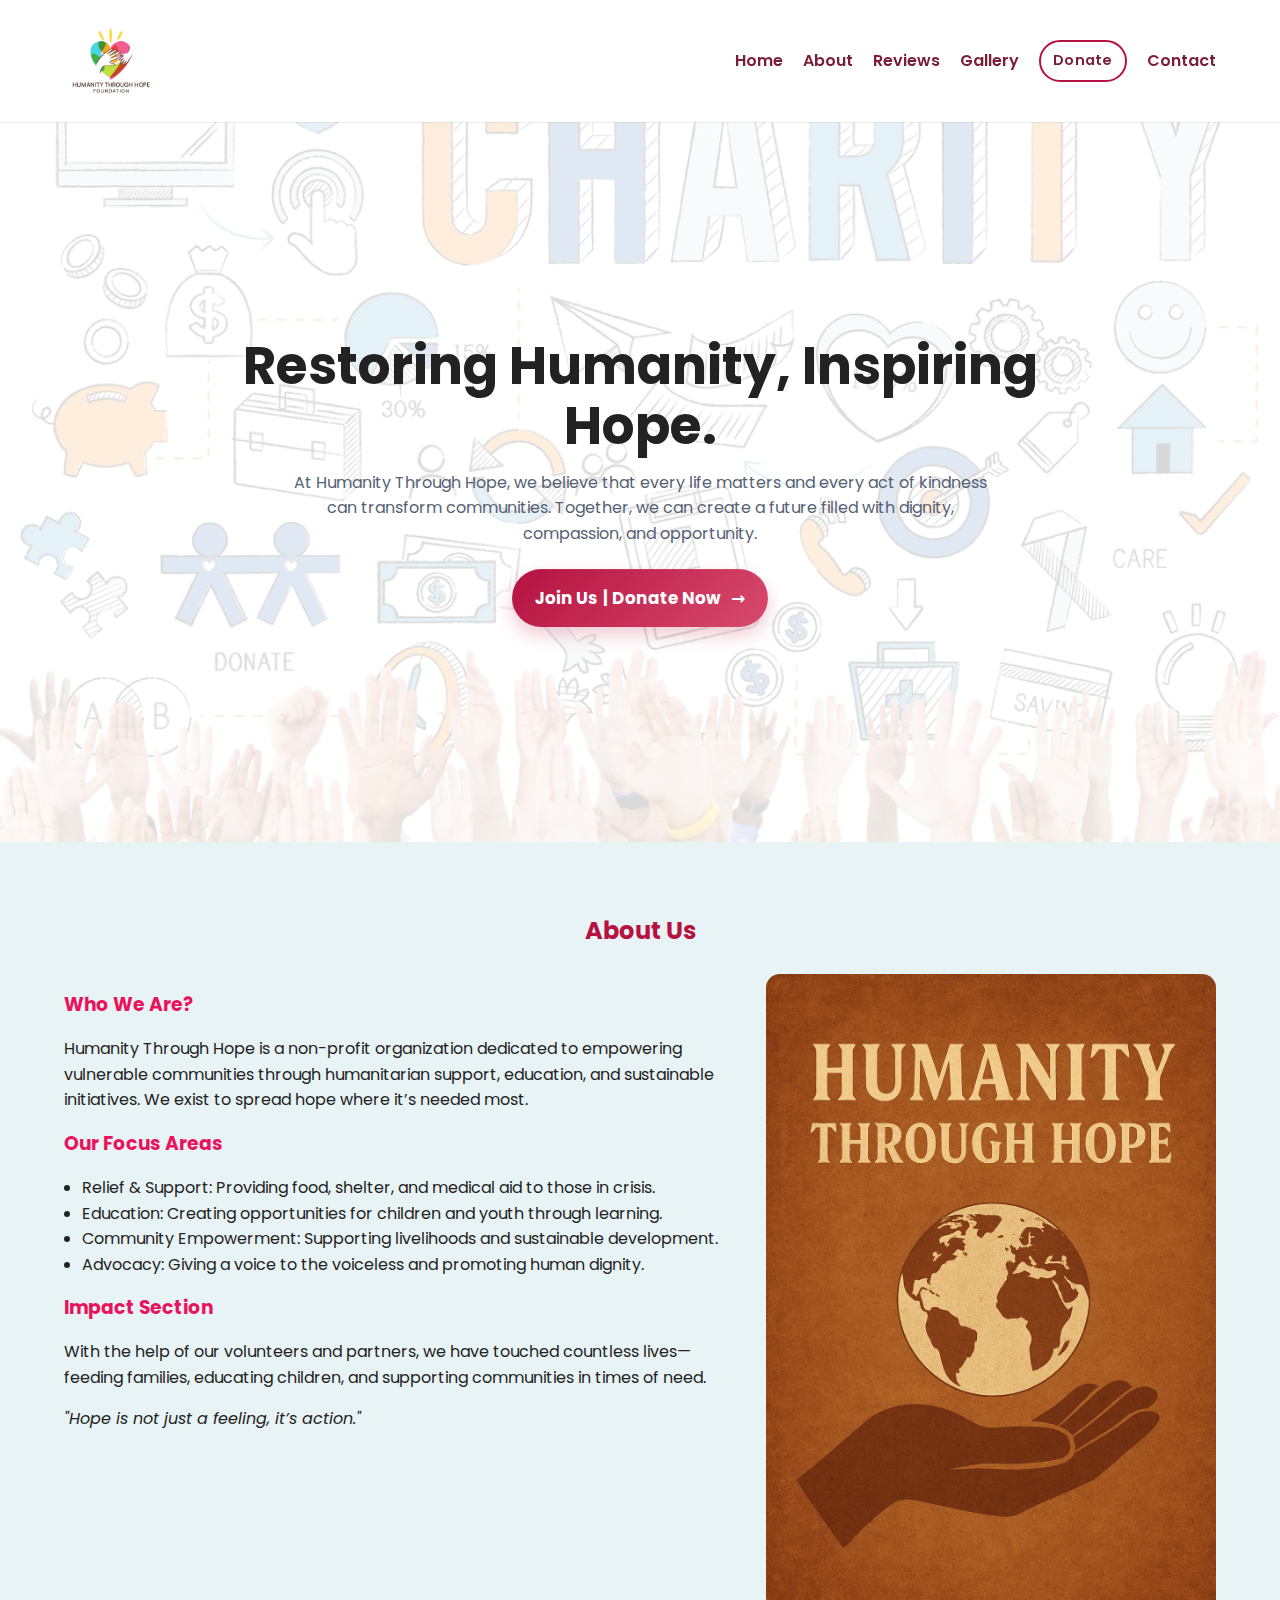
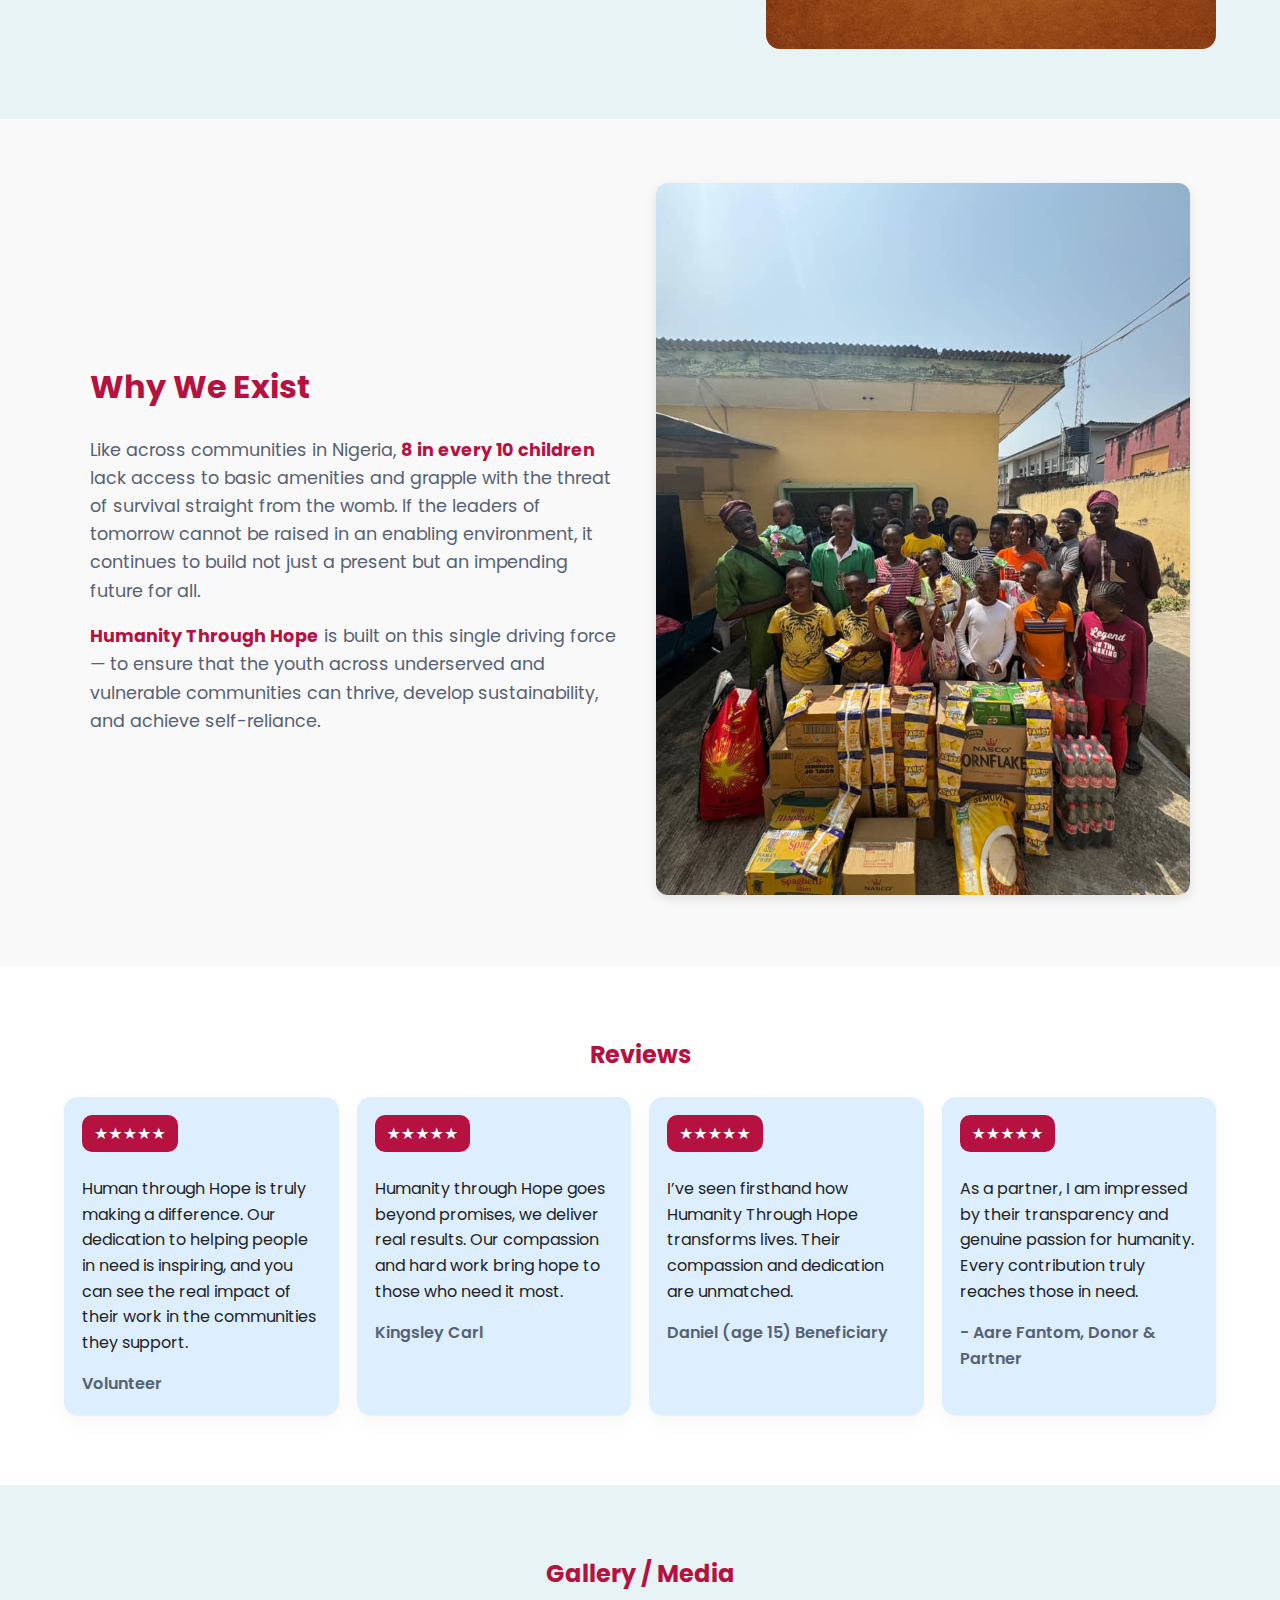
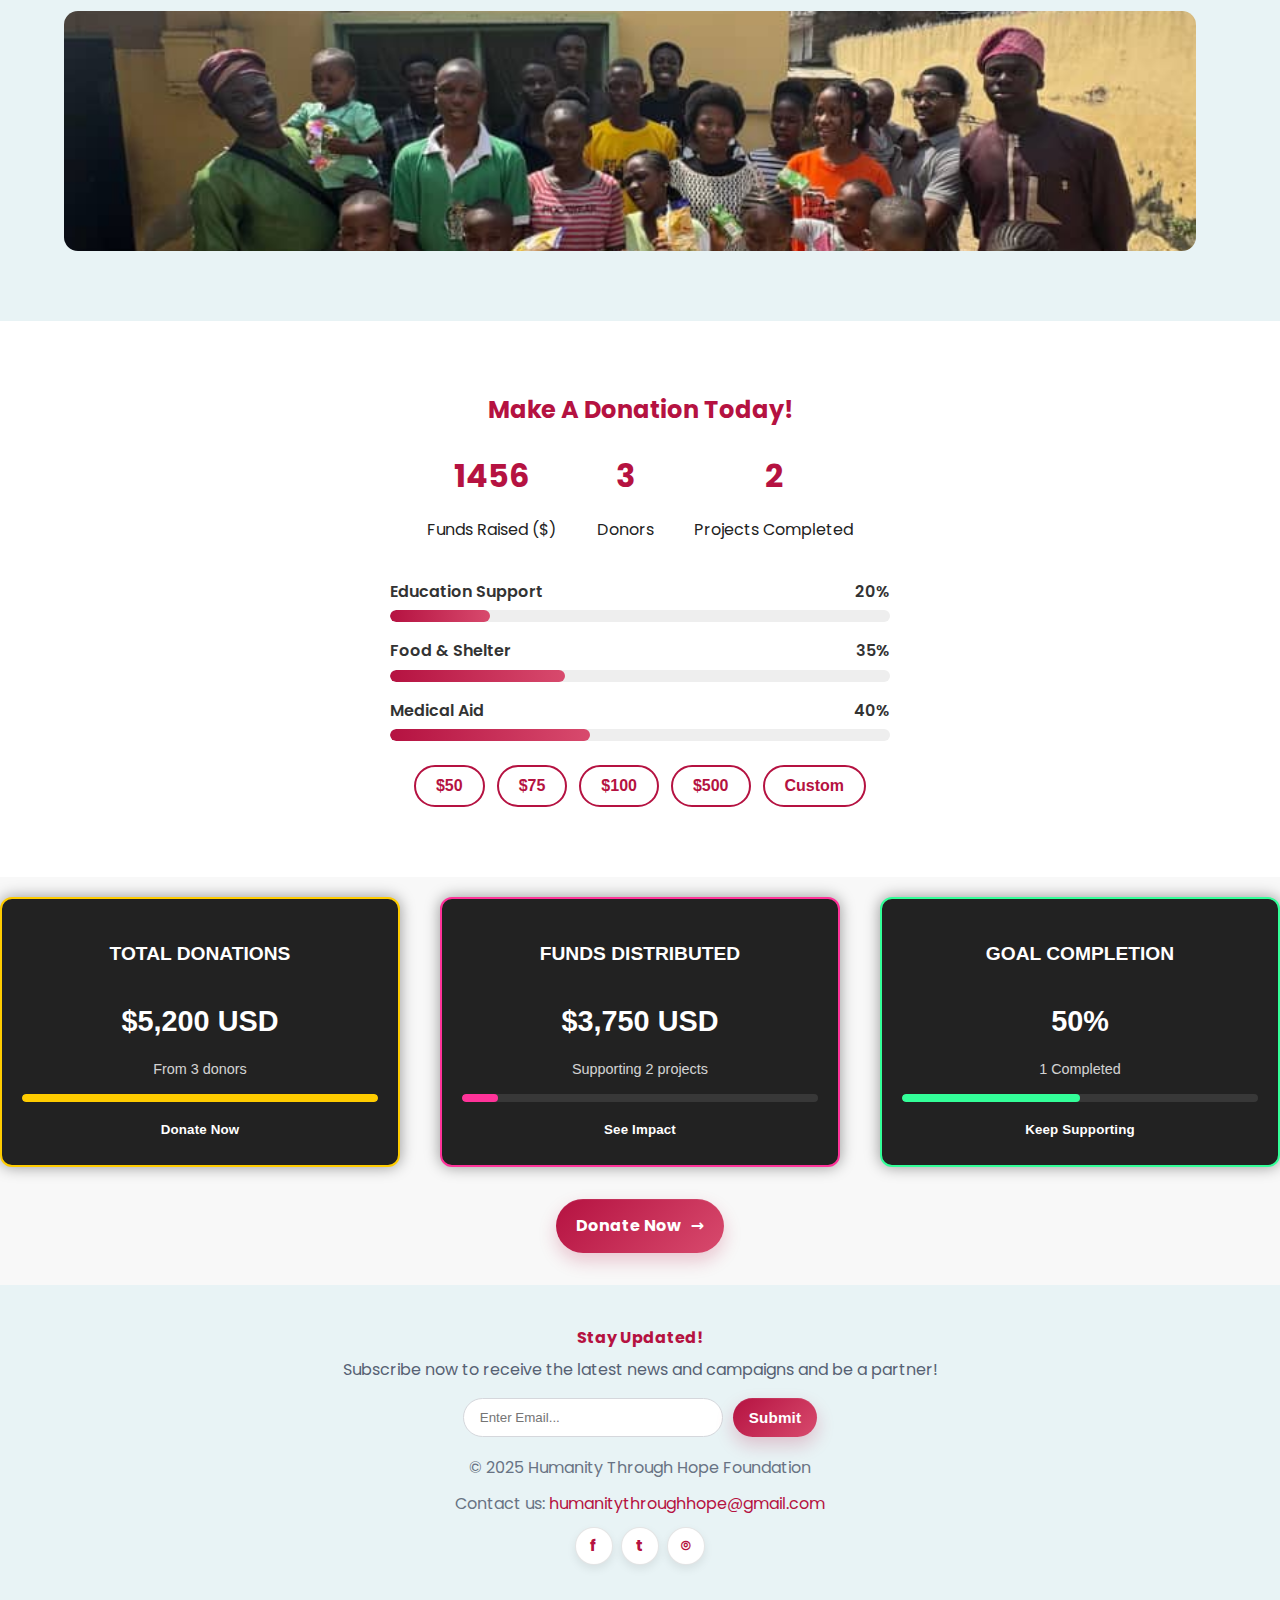
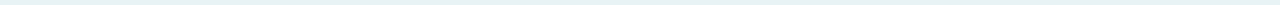
<file: index.html>
<!DOCTYPE html>
<html lang="en">
<head>
  <meta charset="UTF-8" />
  <meta name="viewport" content="width=device-width, initial-scale=1.0" />
  <title>Humanity Through Hope</title>
  <link rel="stylesheet" href="style.css" />
  <link rel="preconnect" href="https://fonts.googleapis.com">
  <link rel="preconnect" href="https://fonts.gstatic.com" crossorigin>
  <link href="https://fonts.googleapis.com/css2?family=Poppins:wght@400;500;600;700&display=swap" rel="stylesheet">
</head>
<body>
  <!-- Navbar -->
  <header class="navbar">
  <div class="logo">      
      <img src="./logo.jpg" alt="Humanity Image" />
  </div>
  <nav>
    <!-- Hamburger -->
    <button class="hamburger" aria-label="Toggle Menu">☰</button>
<div class="menu-overlay"></div>

    <!-- Add class nav-links here -->
    <ul class="nav-links">
      <li><a href="#" class="link-underline">Home</a></li>
      <li><a href="#about" class="link-underline">About</a></li>
      <li><a href="#reviews" class="link-underline">Reviews</a></li>
      <li><a href="gallery.html" class="link-underline">Gallery</a></li>
      <li><a href="#donate" class="btn btn-outline btn-pill btn-xs">Donate</a></li>
      <li><a href="#contact" class="link-underline">Contact</a></li>
    </ul>
  </nav>
</header>


  <!-- Hero Section -->
  <section class="hero">
    <div class="hero-inner">
      <h1>Restoring Humanity, Inspiring Hope.</h1>
      <p>
        At Humanity Through Hope, we believe that every life matters and every act of
        kindness can transform communities. Together, we can create a future filled with
        dignity, compassion, and opportunity.
      </p>
      <a href="#donate" class="btn btn-primary btn-pill btn-lg">
        Join Us | Donate Now
        <span class="icon">→</span>
      </a>
    </div>
  </section>

  <!-- About Section -->
  <section id="about" class="about">
    <h2>About Us</h2>
    <div class="about-content">
      <div class="text">
        <h3>Who We Are?</h3>
        <p>
          Humanity Through Hope is a non-profit organization dedicated to empowering vulnerable communities
          through humanitarian support, education, and sustainable initiatives. We exist to spread hope where it’s needed most.
        </p>
        <h3>Our Focus Areas</h3>
        <ul>
          <li>Relief &amp; Support: Providing food, shelter, and medical aid to those in crisis.</li>
          <li>Education: Creating opportunities for children and youth through learning.</li>
          <li>Community Empowerment: Supporting livelihoods and sustainable development.</li>
          <li>Advocacy: Giving a voice to the voiceless and promoting human dignity.</li>
        </ul>
        <h3>Impact Section</h3>
        <p>
          With the help of our volunteers and partners, we have touched countless lives—feeding families,
          educating children, and supporting communities in times of need.
        </p>
        <em>"Hope is not just a feeling, it’s action."</em>
      </div>
      <div class="image">
        <img src="./bigg.png" alt="Humanity Image" />
      </div>
    </div>
  </section>

  <section class="impact" id="impact">
  <div class="impact-container">
    <div class="impact-text">
      <h2>Why We Exist</h2>
      <p>
        Like across communities in Nigeria, 
        <strong>8 in every 10 children</strong> lack access to basic amenities and grapple with the threat of survival straight from the womb. 
        If the leaders of tomorrow cannot be raised in an enabling environment, it continues to build not just a present but an impending future for all.
      </p>
      <p>
        <strong>Humanity Through Hope</strong> is built on this single driving force — to ensure that the youth across underserved and vulnerable communities can thrive, develop sustainability, and achieve self-reliance.
      </p>
    </div>
    <div class="impact-image">
      <img src="./1.jpg" alt="Outreach activity">
    </div>
  </div>
</section>


  <!--Reviews Section -->
  <section id="reviews" class="reviews">
    <h2>Reviews</h2>
    <div class="review-grid">
      <div class="review-card">
        <div class="ribbon">★★★★★</div>
        <p>Human through Hope is truly making a difference. Our dedication to helping people in need is inspiring, and you can see the real impact of their work in the communities they support.</p>
        <span>Volunteer</span>
      </div>
      <div class="review-card">
        <div class="ribbon">★★★★★</div>
        <p>Humanity through Hope goes beyond promises, we deliver real results. Our compassion and hard work bring hope to those who need it most.</p>
        <span>Kingsley Carl</span>
      </div>
      <div class="review-card">
        <div class="ribbon">★★★★★</div>
        <p>I’ve seen firsthand how Humanity Through Hope transforms lives. Their compassion and dedication are unmatched.</p>
        <span>Daniel (age 15) Beneficiary</span>
      </div>
      <div class="review-card">
        <div class="ribbon">★★★★★</div>
        <p>As a partner, I am impressed by their transparency and genuine passion for humanity. Every contribution truly reaches those in need.</p>
        <span>- Aare Fantom, Donor &amp; Partner</span>
      </div>
    </div>
  </section>

  <!-- Gallery Section -->
  <section id="gallery" class="gallery">
<h2>Gallery / Media </h2>
    <div class="gallery-rail">
      <div class="gallery-track">
        <img src="./1.jpg" alt="Gallery 1" />
        <img src="./2.jpg" alt="Gallery 2" />
        <img src="./3.jpg" alt="Gallery 3" />
        <img src="./4.jpg" alt="Gallery 4" />
                <img src="./4.jpg" alt="Gallery 5" />


        <img src="./4.jpg" alt="Gallery 7" />
                <img src="./4.jpg" alt="Gallery 4" />

      </div>
    </div>
  </section>

  <!-- Donation Section -->
  <section id="donate" class="donation">
    <h2>Make A Donation Today!</h2>
    
 

    <!-- Stats -->
    <div class="donation-stats">
      <div class="stat">
        <span class="count" data-target="5200">0</span>
        <p>Funds Raised ($)</p>
      </div>
      <div class="stat">
        <span class="count" data-target="3">0</span>
        <p>Donors</p>
      </div>
      <div class="stat">
        <span class="count" data-target="2">0</span>
        <p>Projects Completed</p>
      </div>
    </div>

    <!-- Progress-->
    <div class="progress-group">
      <p>Education Support <span class="progress-value">20%</span></p>
      <div class="progress-bar"><div class="fill" style="width:20%"></div></div>
    </div>
    <div class="progress-group">
      <p>Food & Shelter <span class="progress-value">35%</span></p>
      <div class="progress-bar"><div class="fill" style="width:35%"></div></div>
    </div>
    <div class="progress-group">
      <p>Medical Aid <span class="progress-value">40%</span></p>
      <div class="progress-bar"><div class="fill" style="width:40%"></div></div>
    </div>

    <!-- Neon Donation Buttons -->
    <div class="donation-buttons">
      <button class="donate-btn">$50</button>
      <button class="donate-btn">$75</button>
      <button class="donate-btn">$100</button>
      <button class="donate-btn">$500</button>
      <button class="donate-btn">Custom</button>
    </div>
  </section>

   <section class="donation-stats">
  <!-- Donations Raised -->
  <div class="stat-card yellow" data-progress="100">
    <h3>TOTAL DONATIONS</h3>
    <p class="value">$5,200 <span>USD</span></p>
    <p class="sub">From 3 donors</p>
    <div class="progress"><div class="bar"></div></div>
    <button class="btn">Donate Now</button>
  </div>

  <!-- Donations Distributed -->
  <div class="stat-card pink" data-progress="10">
    <h3>FUNDS DISTRIBUTED</h3>
    <p class="value">$3,750 <span>USD</span></p>
    <p class="sub">Supporting 2 projects</p>
    <div class="progress"><div class="bar"></div></div>
    <button class="btn">See Impact</button>
  </div>

  <!-- Campaign Goal Progress -->
  <div class="stat-card green" data-progress="50">
    <h3>GOAL COMPLETION</h3>
    <p class="value"><span>50</span>%</p>
        <p class="sub">1 Completed</p>
    <div class="progress"><div class="bar"></div></div>
    <button class="btn">Keep Supporting</button>
  </div>
</section>

   <div style="text-align:center; margin:2rem 0;">
  <a href="#donate" class="btn btn-primary btn-pill btn-md">
    Donate Now <span class="icon">→</span>
  </a>
</div>

    
  </section>
  

  
  <footer id="contact" class="footer">
    <p class="subheading">Stay Updated!</p>
    <p class="muted">Subscribe now to receive the latest news and campaigns and be a partner!</p>
    <form onsubmit="event.preventDefault();">
      <input type="email" placeholder="Enter Email..." required />
      <button type="submit" class="btn btn-primary btn-pill btn-sm">Submit</button>
    </form>

    <div class="footer-meta">
      <div>© 2025 Humanity Through Hope Foundation</div>
      <div>Contact us: <a href="mailto:humanitythroughhope@gmail.com">humanitythroughhope@gmail.com</a></div>
      <div class="socials">
        <a href="#" aria-label="Facebook" class="btn btn-circle btn-ghost">f</a>
        <a href="#" aria-label="Twitter" class="btn btn-circle btn-ghost">t</a>
        <a href="#" aria-label="Instagram" class="btn btn-circle btn-ghost">⌾</a>
      </div>
    </div>
  </footer>
      <script src="js.js"></script>

</body>
</html>
</file>
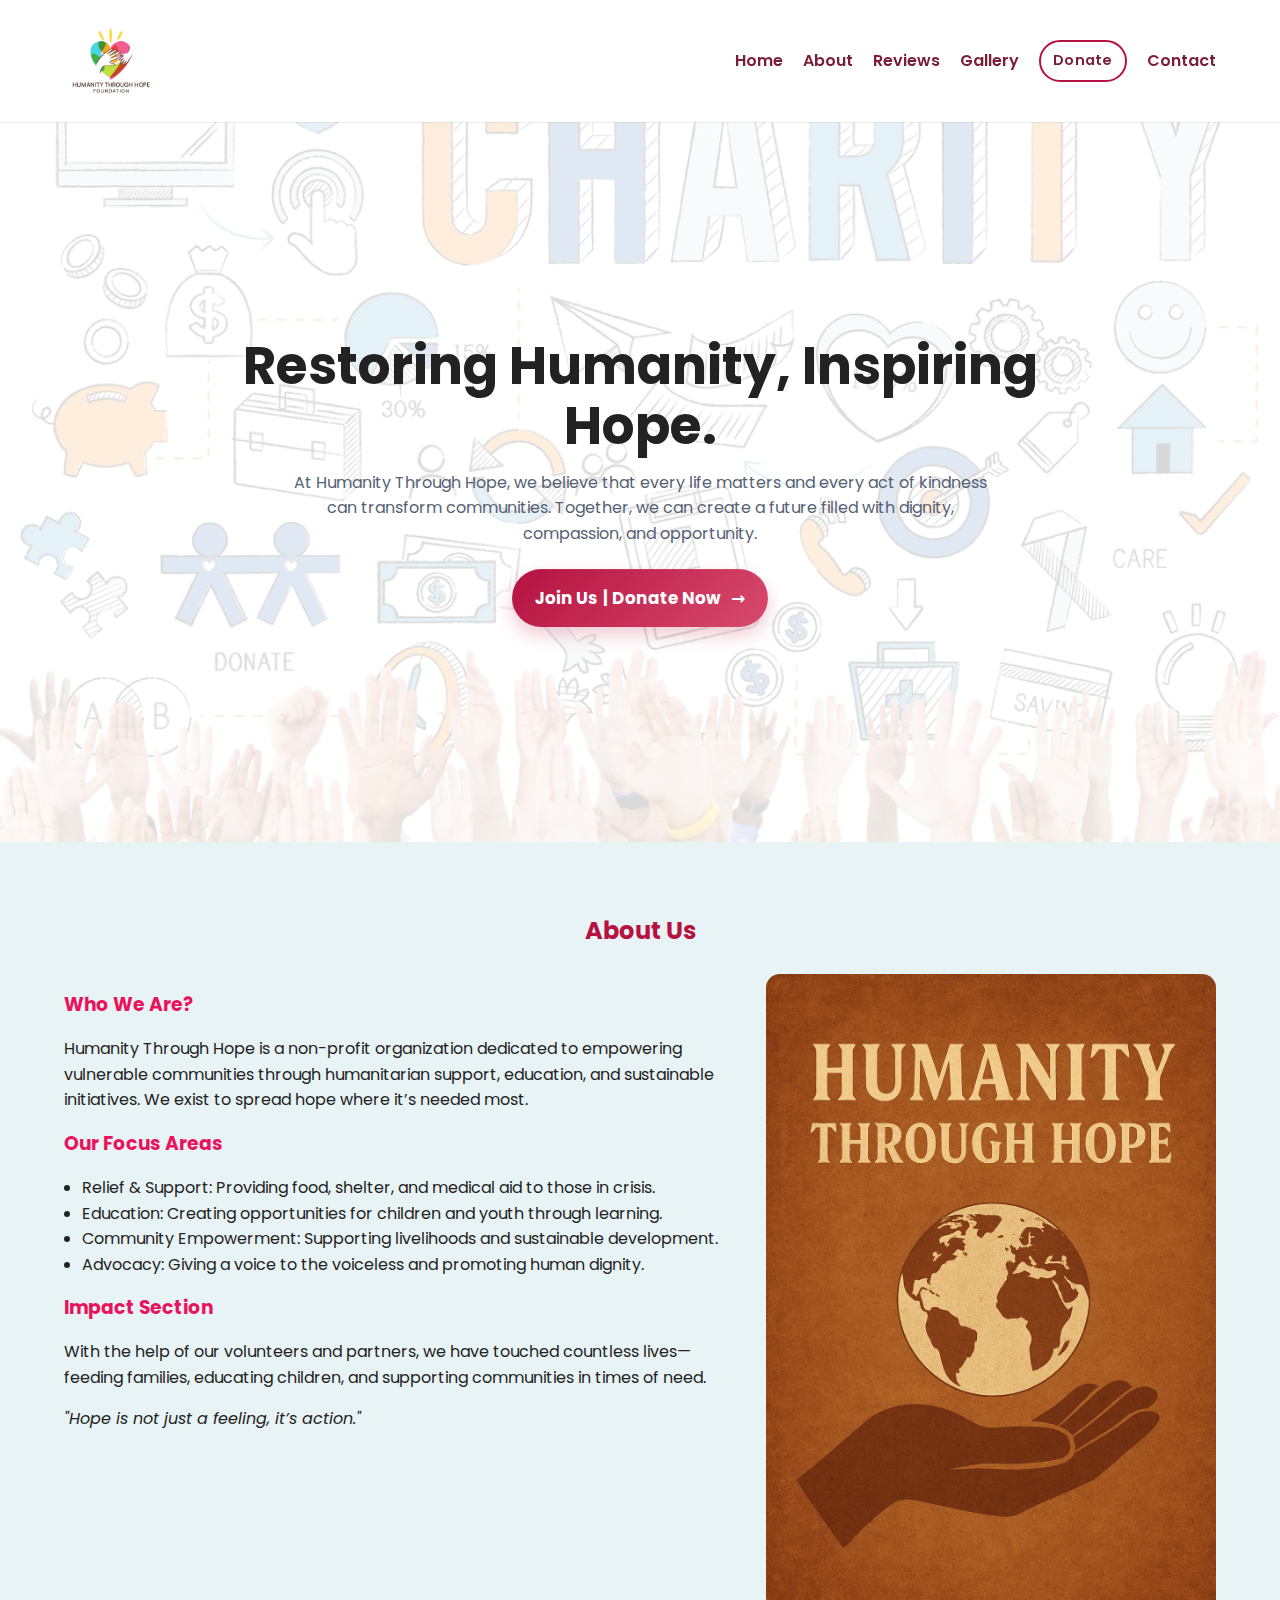
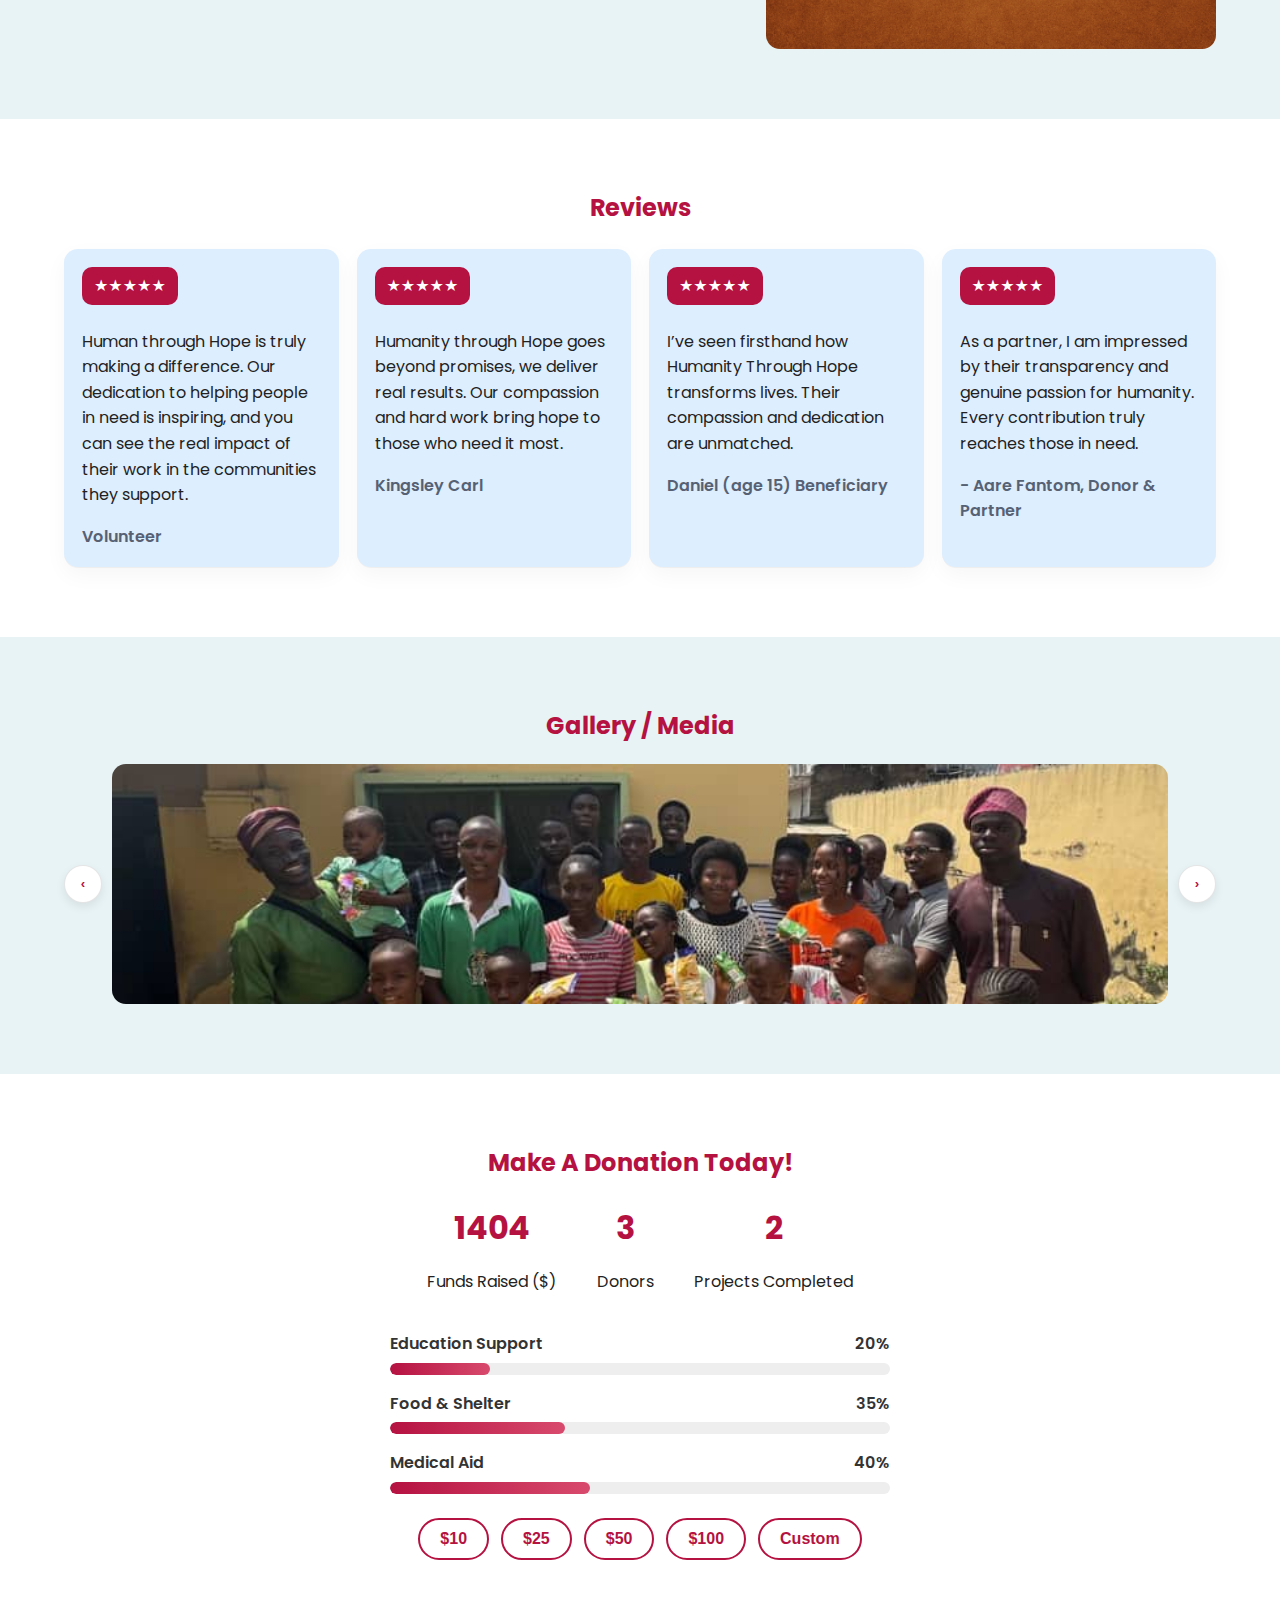
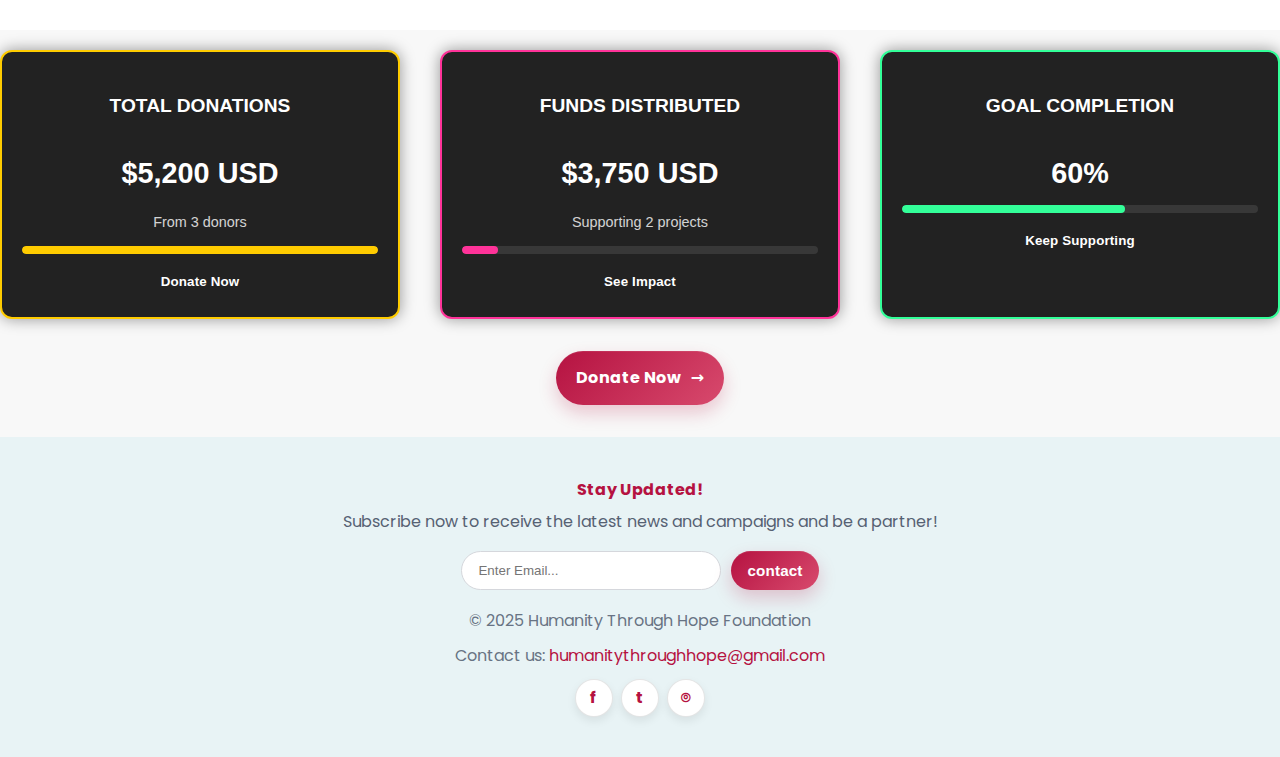
<file: RVF/index.html>
<!DOCTYPE html>
<html lang="en">
<head>
  <meta charset="UTF-8" />
  <meta name="viewport" content="width=device-width, initial-scale=1.0" />
  <title>Humanity Through Hope</title>
  <link rel="stylesheet" href="style.css" />
  <link rel="preconnect" href="https://fonts.googleapis.com">
  <link rel="preconnect" href="https://fonts.gstatic.com" crossorigin>
  <link href="https://fonts.googleapis.com/css2?family=Poppins:wght@400;500;600;700&display=swap" rel="stylesheet">
</head>
<body>
  <!-- Navbar -->
  <header class="navbar">
    <div class="logo">      
        <img src="./logo.jpg" alt="Humanity Image" />
</div>
    <nav>
       <button class="hamburger" aria-label="Toggle Menu">☰</button>
      <ul>
        <li><a href="#">Home</a></li>
        <li><a href="#about">About</a></li>
        <li><a href="#reviews">Reviews</a></li>
        <li><a href="#gallery">Gallery</a></li>
        <li><a href="#donate" class="btn btn-outline btn-pill btn-xs">Donate</a></li>
        <li><a href="#contact" class="link-underline">Contact</a></li>
      </ul>

    </nav>
  </header>

  <!-- Hero Section -->
  <section class="hero">
    <div class="hero-inner">
      <h1>Restoring Humanity, Inspiring Hope.</h1>
      <p>
        At Humanity Through Hope, we believe that every life matters and every act of
        kindness can transform communities. Together, we can create a future filled with
        dignity, compassion, and opportunity.
      </p>
      <a href="#donate" class="btn btn-primary btn-pill btn-lg">
        Join Us | Donate Now
        <span class="icon">→</span>
      </a>
    </div>
  </section>

  <!-- About Section -->
  <section id="about" class="about">
    <h2>About Us</h2>
    <div class="about-content">
      <div class="text">
        <h3>Who We Are?</h3>
        <p>
          Humanity Through Hope is a non-profit organization dedicated to empowering vulnerable communities
          through humanitarian support, education, and sustainable initiatives. We exist to spread hope where it’s needed most.
        </p>
        <h3>Our Focus Areas</h3>
        <ul>
          <li>Relief &amp; Support: Providing food, shelter, and medical aid to those in crisis.</li>
          <li>Education: Creating opportunities for children and youth through learning.</li>
          <li>Community Empowerment: Supporting livelihoods and sustainable development.</li>
          <li>Advocacy: Giving a voice to the voiceless and promoting human dignity.</li>
        </ul>
        <h3>Impact Section</h3>
        <p>
          With the help of our volunteers and partners, we have touched countless lives—feeding families,
          educating children, and supporting communities in times of need.
        </p>
        <em>"Hope is not just a feeling, it’s action."</em>
      </div>
      <div class="image">
        <img src="./bigg.png" alt="Humanity Image" />
      </div>
    </div>
  </section>

  <!-- Reviews Section -->
  <section id="reviews" class="reviews">
    <h2>Reviews</h2>
    <div class="review-grid">
      <div class="review-card">
        <div class="ribbon">★★★★★</div>
        <p>Human through Hope is truly making a difference. Our dedication to helping people in need is inspiring, and you can see the real impact of their work in the communities they support.</p>
        <span>Volunteer</span>
      </div>
      <div class="review-card">
        <div class="ribbon">★★★★★</div>
        <p>Humanity through Hope goes beyond promises, we deliver real results. Our compassion and hard work bring hope to those who need it most.</p>
        <span>Kingsley Carl</span>
      </div>
      <div class="review-card">
        <div class="ribbon">★★★★★</div>
        <p>I’ve seen firsthand how Humanity Through Hope transforms lives. Their compassion and dedication are unmatched.</p>
        <span>Daniel (age 15) Beneficiary</span>
      </div>
      <div class="review-card">
        <div class="ribbon">★★★★★</div>
        <p>As a partner, I am impressed by their transparency and genuine passion for humanity. Every contribution truly reaches those in need.</p>
        <span>- Aare Fantom, Donor &amp; Partner</span>
      </div>
    </div>
  </section>

  <!-- Gallery Section -->
  <section id="gallery" class="gallery">
    <h2>Gallery / Media</h2>
    <div class="gallery-rail">
      <button class="btn btn-circle gallery-prev" aria-label="Previous">‹</button>
      <div class="gallery-track">
        <img src="./1.jpg" alt="Gallery 1" />
        <img src="./2.jpg" alt="Gallery 2" />
        <img src="./3.jpg" alt="Gallery 3" />
        <img src="./4.jpg" alt="Gallery 4" />
      </div>
      <button class="btn btn-circle gallery-next" aria-label="Next">›</button>
    </div>
  </section>

  <!-- Donation Section -->
  <section id="donate" class="donation">
    <h2>Make A Donation Today!</h2>
      <!-- Donation Section -->
 

    <!-- Stats with count-up -->
    <div class="donation-stats">
      <div class="stat">
        <span class="count" data-target="5200">0</span>
        <p>Funds Raised ($)</p>
      </div>
      <div class="stat">
        <span class="count" data-target="3">0</span>
        <p>Donors</p>
      </div>
      <div class="stat">
        <span class="count" data-target="2">0</span>
        <p>Projects Completed</p>
      </div>
    </div>

    <!-- Progress Bars -->
    <div class="progress-group">
      <p>Education Support <span class="progress-value">20%</span></p>
      <div class="progress-bar"><div class="fill" style="width:20%"></div></div>
    </div>
    <div class="progress-group">
      <p>Food & Shelter <span class="progress-value">35%</span></p>
      <div class="progress-bar"><div class="fill" style="width:35%"></div></div>
    </div>
    <div class="progress-group">
      <p>Medical Aid <span class="progress-value">40%</span></p>
      <div class="progress-bar"><div class="fill" style="width:40%"></div></div>
    </div>

    <!-- Neon Donation Buttons -->
    <div class="donation-buttons">
      <button class="donate-btn">$10</button>
      <button class="donate-btn">$25</button>
      <button class="donate-btn">$50</button>
      <button class="donate-btn">$100</button>
      <button class="donate-btn">Custom</button>
    </div>
  </section>

   <section class="donation-stats">
  <!-- Donations Raised -->
  <div class="stat-card yellow" data-progress="100">
    <h3>TOTAL DONATIONS</h3>
    <p class="value">$5,200 <span>USD</span></p>
    <p class="sub">From 3 donors</p>
    <div class="progress"><div class="bar"></div></div>
    <button class="btn">Donate Now</button>
  </div>

  <!-- Donations Distributed -->
  <div class="stat-card pink" data-progress="10">
    <h3>FUNDS DISTRIBUTED</h3>
    <p class="value">$3,750 <span>USD</span></p>
    <p class="sub">Supporting 2 projects</p>
    <div class="progress"><div class="bar"></div></div>
    <button class="btn">See Impact</button>
  </div>

  <!-- Campaign Goal Progress -->
  <div class="stat-card green" data-progress="62.5">
    <h3>GOAL COMPLETION</h3>
    <p class="value"><span>60</span>%</p>
    <div class="progress"><div class="bar"></div></div>
    <button class="btn">Keep Supporting</button>
  </div>
</section>

   <div style="text-align:center; margin:2rem 0;">
  <a href="#donate" class="btn btn-primary btn-pill btn-md">
    Donate Now <span class="icon">→</span>
  </a>
</div>

    
  </section>
  

  
  <footer id="contact" class="footer">
    <p class="subheading">Stay Updated!</p>
    <p class="muted">Subscribe now to receive the latest news and campaigns and be a partner!</p>
    <form onsubmit="event.preventDefault();">
      <input type="email" placeholder="Enter Email..." required />
      <button type="submit" class="btn btn-primary btn-pill btn-sm">contact</button>
    </form>

    <div class="footer-meta">
      <div>© 2025 Humanity Through Hope Foundation</div>
      <div>Contact us: <a href="mailto:humanitythroughhope@gmail.com">humanitythroughhope@gmail.com</a></div>
      <div class="socials">
        <a href="#" aria-label="Facebook" class="btn btn-circle btn-ghost">f</a>
        <a href="#" aria-label="Twitter" class="btn btn-circle btn-ghost">t</a>
        <a href="#" aria-label="Instagram" class="btn btn-circle btn-ghost">⌾</a>
      </div>
    </div>
  </footer>
      <script src="js.js"></script>

</body>
</html>
</file>
<file: style.css>
:root{
  --bg:#f8f8f8;
  --panel:#ffffff;
  --muted:#566173;
  --brand:#b51241;        /* primary base (deep magenta/red) */
  --brand-600:#a01039;    /* hover */
  --brand-700:#870d31;    /* active */
  --brand-grad:#d84a6d;   /* gradient stop */
  --brand-ring: rgba(181,18,65,.28);
  --rail:#e8f3f5;
}

*{box-sizing:border-box}
html,body{margin:0;padding:0}
body{
  font-family:'Poppins',system-ui,-apple-system,Segoe UI,Roboto,Arial,sans-serif;
  line-height:1.6; color:#222; background:var(--bg);
}

/* Navbar */
.navbar{
  position:sticky; top:0; z-index:50;
  display:flex; align-items:center; justify-content:space-between;
  padding:14px clamp(16px,5vw,64px); background:var(--panel);
  box-shadow:0 1px 0 rgba(0,0,0,.06);
}
.navbar .logo{font-weight:500; letter-spacing:.2px}
.navbar .logo img{width:14%; border-radius:14px; display:block}
.navbar ul{list-style:none; display:flex; gap:20px; align-items: center; justify-items: center;
 margin:0; padding:0}
.navbar a{color:#7a1d36; text-decoration:none; font-weight:600}
.link-underline{position:relative}
.link-underline::after{
  content:""; position:absolute; left:0; right:0; bottom:-3px; height:2px;
  background:linear-gradient(90deg,var(--brand),var(--brand-grad));
  transform:scaleX(0); transform-origin:left; transition:transform .2s ease;
}
.link-underline:hover::after{transform:scaleX(1)}

/* Hero */
/* Hero Section */
.hero {
  position: relative;
  min-height: 80vh;
  display: flex;
  align-items: center;
  justify-content: center;
  text-align: center;
  background: url("map.jpg") no-repeat center center/cover;
}

.hero::after {
  content: "";
  position: absolute;
  top: 0;
  left: 0;
  width: 100%;
  height: 100%;
  background-color: rgba(255, 255, 255, 0.85); /* white transparent overlay */
}

.hero > * {
  position: relative;
  z-index: 1;
}

.hero-inner{max-width:900px; margin-inline:auto} 
.hero h1{font-size: clamp(28px, 5vw, 52px); line-height:1.15; margin:0 0 14px}
.hero p{margin:0 auto 22px; color:var(--muted); max-width:720px}

/* Buttons (exact pill style with hover/active/focus states) */
.btn{
  --shadow: 0 8px 18px rgba(181,18,65,.22);
  display:inline-flex; align-items:center; gap:.6rem;
  border:0; cursor:pointer; text-decoration:none; user-select:none;
  font-weight:700; letter-spacing:.15px;
  transition: transform .15s ease, box-shadow .2s ease, filter .2s ease, background .2s ease, color .2s ease;
}
.btn .icon{transition: transform .18s ease}
.btn-pill{border-radius:9999px; padding:.85rem 1.25rem}
.btn-lg{padding:1rem 1.4rem; font-size:1.05rem}
.btn-md{padding:.9rem 1.2rem}
.btn-sm{padding:.6rem 1rem; font-size:.95rem}
.btn-xs{padding:.45rem .8rem; font-size:.9rem}

.btn-primary{
  color:#fff;
  background: linear-gradient(135deg, var(--brand), var(--brand-grad));
  box-shadow: var(--shadow), inset 0 1px 0 rgba(255,255,255,.08);
}
.btn-primary:hover{
  filter: brightness(1.05);
  transform: translateY(-1px);
  box-shadow: 0 10px 22px rgba(181,18,65,.28);
}
.btn-primary:active{
  transform: translateY(0);
  filter: brightness(.98);
  background: linear-gradient(135deg, var(--brand-600), var(--brand));
}
.btn:focus-visible{
  outline:none;
  box-shadow: 0 0 0 4px var(--brand-ring), var(--shadow);
}

/* Outline variants */
.btn-outline{
  border:2px solid var(--brand); color:var(--brand);
  background: transparent; font-weight:700;
}
.btn-outline:hover{ background:var(--brand); color:#fff; transform: translateY(-1px) }
.btn-outline:active{ transform: translateY(0) }

.btn-ghost{
  background: transparent; color: var(--brand);
  border:1px solid rgba(0,0,0,.08);
}
.btn-ghost:hover{ background: #fff }
.btn-ghost:focus-visible{ box-shadow: 0 0 0 4px var(--brand-ring) }

/* Circular buttons  */
.btn-circle{
  width:38px; height:38px; border-radius:9999px;
  display:inline-flex; align-items:center; justify-content:center;
  background:#fff; color:var(--brand);
  border:1px solid rgba(0,0,0,.1);
  box-shadow: 0 4px 10px rgba(0,0,0,.08);
}
.btn-circle:hover{ background: var(--brand); color:#fff; transform: translateY(-1px) }
.btn-circle:active{ transform: translateY(0) }

/* About */
.about{padding: clamp(40px,6vw,70px) clamp(16px,5vw,64px); background:var(--rail)}
.about h2{text-align:center; color:var(--brand); margin:0 0 24px}
.about-content{display:grid; grid-template-columns: 1.2fr .8fr; gap:28px}
.about .text h3{margin:16px 0 8px; color:#e8125d
}
.about .text ul{padding-left:18px}
.about .image img{width:100%; border-radius:14px; display:block}

/* Reviews */
.reviews{padding: clamp(40px,6vw,70px) clamp(16px,5vw,64px); background:#fff}
.reviews h2{text-align:center; color:var(--brand); margin:0 0 22px}
.review-grid{display:grid; gap:18px; grid-template-columns:repeat(auto-fit,minmax(260px,1fr))}
.review-card{
  background: #ddeeff;
  border-radius:14px; padding:18px;
  box-shadow: 0 1px 0 rgba(0,0,0,.04), 0 8px 22px rgba(0,0,0,.04);
}
.review-card .ribbon{
  display:inline-block; margin-bottom:8px; background:var(--brand);
  color:#fff; padding:6px 12px; border-radius:10px; font-weight:700
}
.review-card span{display:block; margin-top:10px; color:var(--muted); font-weight:600}

/* Gallery */
.gallery{padding: clamp(40px,6vw,70px) clamp(16px,5vw,64px); background:var(--rail)}
.gallery h2{text-align:center; color:var(--brand); margin:0 0 18px}
.gallery-rail{display:grid; grid-template-columns:auto 1fr auto; align-items:center; gap:10px}
.gallery-track {
  display: flex;
  transition: transform 0.5s ease;
  gap: 12px;
  overflow: hidden;
}
.gallery-track img {
  flex: 0 0 100%;  /* one image per view */
  height: 240px;
  object-fit: cover;
  border-radius: 14px;
}

/* Donation */
.donation{text-align:center; padding: clamp(40px,6vw,70px) 16px; background:#fff}
.donation h2{color:var(--brand); margin:0 0 14px}
.donation-stats {
  display: flex;
  gap: 20px;
  justify-content: center;
  margin: 50px auto;
  flex-wrap: wrap;
}

.stat-card {
  flex: 1;
  min-width: 280px;
  padding: 20px;
  border-radius: 12px;
  text-align: center;
  color: #fff;
  position: relative;
  font-family: 'Segoe UI', sans-serif;
  box-shadow: 0 0 15px rgba(0,0,0,0.4);
}

.stat-card h3 {
  font-size: 1.2rem;
  margin-bottom: 10px;
}

.stat-card .value {
  font-size: 1.8rem;
  font-weight: bold;
  margin-bottom: 8px;
}

.stat-card .sub {
  font-size: 0.9rem;
  margin-bottom: 12px;
  opacity: 0.8;
}

.progress {
  background: rgba(255,255,255,0.1);
  border-radius: 6px;
  height: 8px;
  overflow: hidden;
  margin-bottom: 12px;
}

.progress .bar {
  height: 100%;
  width: 0%;
  border-radius: 6px;
  transition: width 1s ease;
}

.stat-card.yellow {
  background: #222;
  border: 2px solid #ffcc00;
}
.stat-card.yellow .bar { background: #ffcc00; }

.stat-card.pink {
  background: #222;
  border: 2px solid #ff3399;
}
.stat-card.pink .bar { background: #ff3399; }

.stat-card.green {
  background: #222;
  border: 2px solid #33ff99;
}
.stat-card.green .bar { background: #33ff99; }

button {
  background: transparent;
  border: 1px solid currentColor;
  color: inherit;
  padding: 8px 16px;
  border-radius: 8px;
  cursor: pointer;
  transition: all 0.3s;
}

button:hover {
  background: rgba(255,255,255,0.1);
}
/* Donation Enhancements */
.donation-stats {
  display: flex;
  justify-content: center;
  gap: 40px;
  margin: 20px 0;
}
.donation-stats .stat {
  text-align: center;
}
.donation-stats .count {
  font-size: 2rem;
  font-weight: 700;
  color: var(--brand);
  display: block;
}

/* Progress Bars */
.progress-group {
  max-width: 500px;
  margin: 10px auto;
  text-align: left;
}
.progress-group p {
  display: flex;
  justify-content: space-between;
  font-weight: 600;
  margin-bottom: 6px;
  color: #333;
}
.progress-bar {
  width: 100%;
  height: 12px;
  background: #eee;
  border-radius: 8px;
  overflow: hidden;
}
.progress-bar .fill {
  height: 100%;
  background: linear-gradient(90deg, var(--brand), var(--brand-grad));
  border-radius: 8px;
}

/* Neon Donation Buttons */
.donation-buttons {
  margin-top: 24px;
  display: flex;
  flex-wrap: wrap;
  justify-content: center;
  gap: 12px;
}
.donate-btn {
  background: transparent;
  color: var(--brand);
  font-weight: 700;
  border: 2px solid var(--brand);
  border-radius: 50px;
  padding: 10px 20px;
  cursor: pointer;
  font-size: 1rem;
  transition: all 0.3s ease;
}
.donate-btn:hover {
  color: #fff;
  background: var(--brand);
  box-shadow: 0 0 12px var(--brand), 0 0 24px var(--brand-grad);
  transform: translateY(-2px);
}


/* Footer */
.footer{padding:40px 16px; background:var(--rail); text-align:center}
.footer .subheading{font-weight:700; color:var(--brand); margin:0 0 6px}
.footer .muted{color:var(--muted); margin:0 0 16px}
.footer form{display:flex; gap:10px; justify-content:center; margin:0 0 18px}
.footer input{
  padding:.7rem 1rem; min-width:260px; border-radius:9999px; border:1px solid #d5d7dc;
  background:#fff; outline:none;
}
.footer input:focus{box-shadow:0 0 0 4px rgba(0,0,0,.05), 0 0 0 4px var(--brand-ring)}
.footer .footer-meta{
  display:grid; gap:10px; justify-items:center; color:#687384;
}
.footer .footer-meta a{color:var(--brand); text-decoration:none}
.footer .socials{display:flex; gap:8px}


/* Responsive */
@media (max-width: 900px){
  .about-content{grid-template-columns: 1fr}
  .gallery-track img{height:200px}
}


/* 
   Mobile Responsive*/
@media (max-width: 768px) {

  /* Navbar */
  .navbar {
    flex-wrap: wrap;
    padding: 12px 16px;
  }
  .navbar .logo img {
    width: 28%;
  }
  .navbar ul {
    flex-direction: column;
    gap: 12px;
    width: 100%;
    margin-top: 10px;
  }

  /* Hero */
  .hero {
    min-height: 60vh;
    padding: 40px 16px;
  }
  .hero h1 {
    font-size: 1.8rem;
  }
  .hero p {
    font-size: 1rem;
  }

  /* About Section */
  .about-content {
    grid-template-columns: 1fr;
  }

  /* Donation Section */
  .donation-stats {
    flex-direction: column;
    gap: 20px;
  }
  .progress-group {
    max-width: 100%;
    margin-inline: auto;
  }
  .donation-buttons {
    flex-direction: column;
    gap: 14px;
  }
  .donate-btn {
    width: 100%;
    max-width: 320px;
    margin-inline: auto;
  }

  /* Gallery */
  .gallery-track {
    grid-template-columns: repeat(2, 1fr);
  }
  .gallery-track img {
    height: 160px;
  }

  /* Footer */
  .footer form {
    flex-direction: column;
    gap: 12px;
  }
  .footer input {
    min-width: auto;
    width: 100%;
  }
}
/*  desktop */
@media (max-width: 768px) {
  /* Navbar stays in one row */
  .navbar ul {
    flex-wrap: nowrap;
    overflow-x: auto;
    -webkit-overflow-scrolling: touch;
  }

  /* Donation cards  */
  .donation-stats {
    flex-wrap: nowrap;
    overflow-x: auto;
    padding-bottom: 10px;
  }
  .stat-card {
    min-width: 260px;
    flex: 0 0 auto;
  }

  /* Gallery keeps full grid  */
  .gallery-track {
    grid-auto-flow: column;
    grid-auto-columns: minmax(180px, 1fr);
    overflow-x: auto;
    -webkit-overflow-scrolling: touch;
  }

  /* text */
  .hero h1 {
    font-size: 1.6rem;
  }
  .hero p {
    font-size: 0.95rem;
  }
}
/* Hide  */
.hamburger {
  display: none;
  font-size: 28px;
  background: none;
  border: none;
  cursor: pointer;
  color: var(--brand);
}

/* MOBILE ONLY */
@media (max-width: 768px) {
  .nav-links {
    display: none; /* hide menu */
    flex-direction: column;
    gap: 14px;
    background: var(--panel);
    position: absolute;
    top: 70px; 
    right: 16px;
    padding: 20px;
    border-radius: 12px;
    box-shadow: 0 4px 12px rgba(0,0,0,0.1);
    z-index: 999;
  }

  .nav-links.show {
    display: flex; /* toggled */
  }

  .hamburger {
    display: block; /* only mobile */
  }
}
/* desktop */
.hamburger {
  display: none;
  font-size: 28px;
  background: none;
  border: none;
  cursor: pointer;
  color: var(--brand);
  z-index: 1001;
}

/* MOBILE ONLY */
/* mobile */
@media (max-width: 768px) {
  .hamburger {
    display: block;
    font-size: 28px;
    background: none;
    border: none;
    cursor: pointer;
    color: var(--brand);
    z-index: 1101;
  }

  /* Hide */
  .nav-links {
    flex-direction: column;
    gap: 18px;
    background: var(--panel);
    position: absolute;
    top: 100%;
    left: 0;
    width: 100%;
    padding: 20px;
    box-shadow: 0 2px 8px rgba(0,0,0,0.1);

    max-height: 0;
    overflow: hidden;
    opacity: 0;
    transform: scaleY(0);
    transform-origin: top;
    transition: all 0.3s ease-in-out;
    z-index: 1000;
  }

  .nav-links.show {
    max-height: 400px;
    opacity: 1;
    transform: scaleY(1);
  }

  .menu-overlay {
    display: none;
    position: fixed;
    inset: 0;
    background: rgba(0,0,0,0.5);
    z-index: 999;
  }

  .menu-overlay.active {
    display: block;
  }
}

/* Desktop defaults */
.hamburger {
  display: none; /* nav */
}
.nav-links {
  display: flex; /* nav */
  gap: 20px;
  position: static;
  opacity: 1;
  transform: none;
  max-height: none;
  box-shadow: none;
}
.navbar {
  position: sticky; top: 0; z-index: 50;
  display: flex; align-items: center; justify-content: space-between;
  padding: 14px clamp(16px,5vw,64px); background: var(--panel);
  box-shadow: 0 1px 0 rgba(0,0,0,.06);
}
.navbar .logo { font-weight: 500; letter-spacing:.2px }
.navbar .logo img { width: 14%; border-radius: 14px; display: block }
.navbar ul {
  list-style: none;
  display: flex;
  gap: 20px;
  align-items: center;
  margin: 0; padding: 0;
}
.navbar a {
  color:#7a1d36;
  text-decoration: none;
  font-weight: 600;
}
.link-underline { position: relative }
.link-underline::after {
  content:""; position:absolute; left:0; right:0; bottom:-3px; height:2px;
  background:linear-gradient(90deg,var(--brand),var(--brand-grad));
  transform: scaleX(0); transform-origin: left; transition: transform .2s ease;
}
.link-underline:hover::after { transform: scaleX(1) }

/* 
   HAMBURGER (Hidden on desktop)
    */
.hamburger {
  display: none;
  font-size: 28px;
  background: none;
  border: none;
  cursor: pointer;
  color: var(--brand);
  z-index: 1101;
}

/* 
   MOBILE NAV
    */
@media (max-width: 768px) {
  .hamburger {
    display: block; /* show hamburger on mobile */
  }

  /* hide links by default */
  .nav-links {
    position: absolute;
    top: 100%;
    left: 0;
    right: 0;
    flex-direction: column;
    gap: 16px;
    background: var(--panel);
    padding: 20px;
    box-shadow: 0 2px 8px rgba(0,0,0,0.1);

    max-height: 0;
    overflow: hidden;
    opacity: 0;
    transform: scaleY(0);
    transform-origin: top;
    transition: all 0.3s ease-in-out;
    z-index: 1000;
  }

  .nav-links.show {
    max-height: 400px;
    opacity: 1;
    transform: scaleY(1);
  }

  /* dark background overlay */
  .menu-overlay {
    display: none;
    position: fixed;
    inset: 0;
    background: rgba(0,0,0,0.5);
    z-index: 999;
  }
  .menu-overlay.active {
    display: block;
  }
}

/* Desktop resets (always visible links) */
@media (min-width: 769px) {
  .nav-links {
    display: flex;
    position: static;
    flex-direction: row;
    gap: 20px;
    max-height: none;
    opacity: 1;
    transform: none;
    box-shadow: none;
  }
}

/* ===== Impact Section ===== */
.impact {
  background: #f9f9f9;
  padding: 4rem 2rem;
}

.impact-container {
  display: grid;
  grid-template-columns: 1fr 1fr;
  align-items: center;
  gap: 2rem;
  max-width: 1100px;
  margin: 0 auto;
}

.impact-text h2 {
  font-size: 2rem;
  margin-bottom: 1.5rem;
  color: var(--brand);
}

.impact-text p {
  font-size: 1.1rem;
  line-height: 1.6;
  margin-bottom: 1rem;
  color: var(--muted);
}

.impact-text strong {
  color: var(--brand);
  font-weight: 700;
}

.impact-image img {
  width: 100%;
  height: auto;
  border-radius: 12px;
  box-shadow: 0 4px 12px rgba(0,0,0,0.1);
  object-fit: cover;
}

/* Responsive for mobile */
@media (max-width: 768px) {
  .impact-container {
    grid-template-columns: 1fr;
    text-align: center;
  }
  
  .impact-image {
    margin-top: 1.5rem;
  }
}
</file>
<file: RVF/style.css>
:root{
  --bg:#f8f8f8;
  --panel:#ffffff;
  --muted:#566173;
  --brand:#b51241;        /* primary base (deep magenta/red) */
  --brand-600:#a01039;    /* hover */
  --brand-700:#870d31;    /* active */
  --brand-grad:#d84a6d;   /* gradient stop */
  --brand-ring: rgba(181,18,65,.28);
  --rail:#e8f3f5;
}

*{box-sizing:border-box}
html,body{margin:0;padding:0}
body{
  font-family:'Poppins',system-ui,-apple-system,Segoe UI,Roboto,Arial,sans-serif;
  line-height:1.6; color:#222; background:var(--bg);
}

/* Navbar */
.navbar{
  position:sticky; top:0; z-index:50;
  display:flex; align-items:center; justify-content:space-between;
  padding:14px clamp(16px,5vw,64px); background:var(--panel);
  box-shadow:0 1px 0 rgba(0,0,0,.06);
}
.navbar .logo{font-weight:500; letter-spacing:.2px}
.navbar .logo img{width:14%; border-radius:14px; display:block}
.navbar ul{list-style:none; display:flex; gap:20px; align-items: center; justify-items: center;
 margin:0; padding:0}
.navbar a{color:#7a1d36; text-decoration:none; font-weight:600}
.link-underline{position:relative}
.link-underline::after{
  content:""; position:absolute; left:0; right:0; bottom:-3px; height:2px;
  background:linear-gradient(90deg,var(--brand),var(--brand-grad));
  transform:scaleX(0); transform-origin:left; transition:transform .2s ease;
}
.link-underline:hover::after{transform:scaleX(1)}

/* Hero */
/* Hero Section */
.hero {
  position: relative;
  min-height: 80vh;
  display: flex;
  align-items: center;
  justify-content: center;
  text-align: center;
  background: url("map.jpg") no-repeat center center/cover;
}

.hero::after {
  content: "";
  position: absolute;
  top: 0;
  left: 0;
  width: 100%;
  height: 100%;
  background-color: rgba(255, 255, 255, 0.85); /* white transparent overlay */
}

.hero > * {
  position: relative;
  z-index: 1;
}

.hero-inner{max-width:900px; margin-inline:auto} 
.hero h1{font-size: clamp(28px, 5vw, 52px); line-height:1.15; margin:0 0 14px}
.hero p{margin:0 auto 22px; color:var(--muted); max-width:720px}

/* Buttons (exact pill style with hover/active/focus states) */
.btn{
  --shadow: 0 8px 18px rgba(181,18,65,.22);
  display:inline-flex; align-items:center; gap:.6rem;
  border:0; cursor:pointer; text-decoration:none; user-select:none;
  font-weight:700; letter-spacing:.15px;
  transition: transform .15s ease, box-shadow .2s ease, filter .2s ease, background .2s ease, color .2s ease;
}
.btn .icon{transition: transform .18s ease}
.btn-pill{border-radius:9999px; padding:.85rem 1.25rem}
.btn-lg{padding:1rem 1.4rem; font-size:1.05rem}
.btn-md{padding:.9rem 1.2rem}
.btn-sm{padding:.6rem 1rem; font-size:.95rem}
.btn-xs{padding:.45rem .8rem; font-size:.9rem}

.btn-primary{
  color:#fff;
  background: linear-gradient(135deg, var(--brand), var(--brand-grad));
  box-shadow: var(--shadow), inset 0 1px 0 rgba(255,255,255,.08);
}
.btn-primary:hover{
  filter: brightness(1.05);
  transform: translateY(-1px);
  box-shadow: 0 10px 22px rgba(181,18,65,.28);
}
.btn-primary:active{
  transform: translateY(0);
  filter: brightness(.98);
  background: linear-gradient(135deg, var(--brand-600), var(--brand));
}
.btn:focus-visible{
  outline:none;
  box-shadow: 0 0 0 4px var(--brand-ring), var(--shadow);
}

/* Outline variants */
.btn-outline{
  border:2px solid var(--brand); color:var(--brand);
  background: transparent; font-weight:700;
}
.btn-outline:hover{ background:var(--brand); color:#fff; transform: translateY(-1px) }
.btn-outline:active{ transform: translateY(0) }

.btn-ghost{
  background: transparent; color: var(--brand);
  border:1px solid rgba(0,0,0,.08);
}
.btn-ghost:hover{ background: #fff }
.btn-ghost:focus-visible{ box-shadow: 0 0 0 4px var(--brand-ring) }

/* Circular buttons  */
.btn-circle{
  width:38px; height:38px; border-radius:9999px;
  display:inline-flex; align-items:center; justify-content:center;
  background:#fff; color:var(--brand);
  border:1px solid rgba(0,0,0,.1);
  box-shadow: 0 4px 10px rgba(0,0,0,.08);
}
.btn-circle:hover{ background: var(--brand); color:#fff; transform: translateY(-1px) }
.btn-circle:active{ transform: translateY(0) }

/* About */
.about{padding: clamp(40px,6vw,70px) clamp(16px,5vw,64px); background:var(--rail)}
.about h2{text-align:center; color:var(--brand); margin:0 0 24px}
.about-content{display:grid; grid-template-columns: 1.2fr .8fr; gap:28px}
.about .text h3{margin:16px 0 8px; color:#e8125d
}
.about .text ul{padding-left:18px}
.about .image img{width:100%; border-radius:14px; display:block}

/* Reviews */
.reviews{padding: clamp(40px,6vw,70px) clamp(16px,5vw,64px); background:#fff}
.reviews h2{text-align:center; color:var(--brand); margin:0 0 22px}
.review-grid{display:grid; gap:18px; grid-template-columns:repeat(auto-fit,minmax(260px,1fr))}
.review-card{
  background: #ddeeff;
  border-radius:14px; padding:18px;
  box-shadow: 0 1px 0 rgba(0,0,0,.04), 0 8px 22px rgba(0,0,0,.04);
}
.review-card .ribbon{
  display:inline-block; margin-bottom:8px; background:var(--brand);
  color:#fff; padding:6px 12px; border-radius:10px; font-weight:700
}
.review-card span{display:block; margin-top:10px; color:var(--muted); font-weight:600}

/* Gallery */
.gallery{padding: clamp(40px,6vw,70px) clamp(16px,5vw,64px); background:var(--rail)}
.gallery h2{text-align:center; color:var(--brand); margin:0 0 18px}
.gallery-rail{display:grid; grid-template-columns:auto 1fr auto; align-items:center; gap:10px}
.gallery-track {
  display: flex;
  transition: transform 0.5s ease;
  gap: 12px;
  overflow: hidden;
}
.gallery-track img {
  flex: 0 0 100%;  /* one image per view */
  height: 240px;
  object-fit: cover;
  border-radius: 14px;
}

/* Donation */
.donation{text-align:center; padding: clamp(40px,6vw,70px) 16px; background:#fff}
.donation h2{color:var(--brand); margin:0 0 14px}
.donation-stats {
  display: flex;
  gap: 20px;
  justify-content: center;
  margin: 50px auto;
  flex-wrap: wrap;
}

.stat-card {
  flex: 1;
  min-width: 280px;
  padding: 20px;
  border-radius: 12px;
  text-align: center;
  color: #fff;
  position: relative;
  font-family: 'Segoe UI', sans-serif;
  box-shadow: 0 0 15px rgba(0,0,0,0.4);
}

.stat-card h3 {
  font-size: 1.2rem;
  margin-bottom: 10px;
}

.stat-card .value {
  font-size: 1.8rem;
  font-weight: bold;
  margin-bottom: 8px;
}

.stat-card .sub {
  font-size: 0.9rem;
  margin-bottom: 12px;
  opacity: 0.8;
}

.progress {
  background: rgba(255,255,255,0.1);
  border-radius: 6px;
  height: 8px;
  overflow: hidden;
  margin-bottom: 12px;
}

.progress .bar {
  height: 100%;
  width: 0%;
  border-radius: 6px;
  transition: width 1s ease;
}

.stat-card.yellow {
  background: #222;
  border: 2px solid #ffcc00;
}
.stat-card.yellow .bar { background: #ffcc00; }

.stat-card.pink {
  background: #222;
  border: 2px solid #ff3399;
}
.stat-card.pink .bar { background: #ff3399; }

.stat-card.green {
  background: #222;
  border: 2px solid #33ff99;
}
.stat-card.green .bar { background: #33ff99; }

button {
  background: transparent;
  border: 1px solid currentColor;
  color: inherit;
  padding: 8px 16px;
  border-radius: 8px;
  cursor: pointer;
  transition: all 0.3s;
}

button:hover {
  background: rgba(255,255,255,0.1);
}
/* Donation Enhancements */
.donation-stats {
  display: flex;
  justify-content: center;
  gap: 40px;
  margin: 20px 0;
}
.donation-stats .stat {
  text-align: center;
}
.donation-stats .count {
  font-size: 2rem;
  font-weight: 700;
  color: var(--brand);
  display: block;
}

/* Progress Bars */
.progress-group {
  max-width: 500px;
  margin: 10px auto;
  text-align: left;
}
.progress-group p {
  display: flex;
  justify-content: space-between;
  font-weight: 600;
  margin-bottom: 6px;
  color: #333;
}
.progress-bar {
  width: 100%;
  height: 12px;
  background: #eee;
  border-radius: 8px;
  overflow: hidden;
}
.progress-bar .fill {
  height: 100%;
  background: linear-gradient(90deg, var(--brand), var(--brand-grad));
  border-radius: 8px;
}

/* Neon Donation Buttons */
.donation-buttons {
  margin-top: 24px;
  display: flex;
  flex-wrap: wrap;
  justify-content: center;
  gap: 12px;
}
.donate-btn {
  background: transparent;
  color: var(--brand);
  font-weight: 700;
  border: 2px solid var(--brand);
  border-radius: 50px;
  padding: 10px 20px;
  cursor: pointer;
  font-size: 1rem;
  transition: all 0.3s ease;
}
.donate-btn:hover {
  color: #fff;
  background: var(--brand);
  box-shadow: 0 0 12px var(--brand), 0 0 24px var(--brand-grad);
  transform: translateY(-2px);
}


/* Footer */
.footer{padding:40px 16px; background:var(--rail); text-align:center}
.footer .subheading{font-weight:700; color:var(--brand); margin:0 0 6px}
.footer .muted{color:var(--muted); margin:0 0 16px}
.footer form{display:flex; gap:10px; justify-content:center; margin:0 0 18px}
.footer input{
  padding:.7rem 1rem; min-width:260px; border-radius:9999px; border:1px solid #d5d7dc;
  background:#fff; outline:none;
}
.footer input:focus{box-shadow:0 0 0 4px rgba(0,0,0,.05), 0 0 0 4px var(--brand-ring)}
.footer .footer-meta{
  display:grid; gap:10px; justify-items:center; color:#687384;
}
.footer .footer-meta a{color:var(--brand); text-decoration:none}
.footer .socials{display:flex; gap:8px}


/* Responsive */
@media (max-width: 900px){
  .about-content{grid-template-columns: 1fr}
  .gallery-track img{height:200px}
}


/* 
   Mobile Responsive*/
@media (max-width: 768px) {

  /* Navbar */
  .navbar {
    flex-wrap: wrap;
    padding: 12px 16px;
  }
  .navbar .logo img {
    width: 28%;
  }
  .navbar ul {
    flex-direction: column;
    gap: 12px;
    width: 100%;
    margin-top: 10px;
  }

  /* Hero */
  .hero {
    min-height: 60vh;
    padding: 40px 16px;
  }
  .hero h1 {
    font-size: 1.8rem;
  }
  .hero p {
    font-size: 1rem;
  }

  /* About Section */
  .about-content {
    grid-template-columns: 1fr;
  }

  /* Donation Section */
  .donation-stats {
    flex-direction: column;
    gap: 20px;
  }
  .progress-group {
    max-width: 100%;
    margin-inline: auto;
  }
  .donation-buttons {
    flex-direction: column;
    gap: 14px;
  }
  .donate-btn {
    width: 100%;
    max-width: 320px;
    margin-inline: auto;
  }

  /* Gallery */
  .gallery-track {
    grid-template-columns: repeat(2, 1fr);
  }
  .gallery-track img {
    height: 160px;
  }

  /* Footer */
  .footer form {
    flex-direction: column;
    gap: 12px;
  }
  .footer input {
    min-width: auto;
    width: 100%;
  }
}
/*  desktop */
@media (max-width: 768px) {
  /* Navbar stays in one row */
  .navbar ul {
    flex-wrap: nowrap;
    overflow-x: auto;
    -webkit-overflow-scrolling: touch;
  }

  /* Donation cards  */
  .donation-stats {
    flex-wrap: nowrap;
    overflow-x: auto;
    padding-bottom: 10px;
  }
  .stat-card {
    min-width: 260px;
    flex: 0 0 auto;
  }

  /* Gallery keeps full grid  */
  .gallery-track {
    grid-auto-flow: column;
    grid-auto-columns: minmax(180px, 1fr);
    overflow-x: auto;
    -webkit-overflow-scrolling: touch;
  }

  /* text */
  .hero h1 {
    font-size: 1.6rem;
  }
  .hero p {
    font-size: 0.95rem;
  }
}
/* Hide  */
.hamburger {
  display: none;
  font-size: 28px;
  background: none;
  border: none;
  cursor: pointer;
  color: var(--brand);
}

/* MOBILE ONLY */
@media (max-width: 768px) {
  .nav-links {
    display: none; /* hide menu */
    flex-direction: column;
    gap: 14px;
    background: var(--panel);
    position: absolute;
    top: 70px; 
    right: 16px;
    padding: 20px;
    border-radius: 12px;
    box-shadow: 0 4px 12px rgba(0,0,0,0.1);
    z-index: 999;
  }

  .nav-links.show {
    display: flex; /* toggled */
  }

  .hamburger {
    display: block; /* only mobile */
  }
}
/* desktop */
.hamburger {
  display: none;
  font-size: 28px;
  background: none;
  border: none;
  cursor: pointer;
  color: var(--brand);
  z-index: 1001;
}

/* MOBILE ONLY */
/* mobile */
@media (max-width: 768px) {
  .hamburger {
    display: block;
    font-size: 28px;
    background: none;
    border: none;
    cursor: pointer;
    color: var(--brand);
    z-index: 1101;
  }

  /* Hide */
  .nav-links {
    flex-direction: column;
    gap: 18px;
    background: var(--panel);
    position: absolute;
    top: 100%;
    left: 0;
    width: 100%;
    padding: 20px;
    box-shadow: 0 2px 8px rgba(0,0,0,0.1);

    max-height: 0;
    overflow: hidden;
    opacity: 0;
    transform: scaleY(0);
    transform-origin: top;
    transition: all 0.3s ease-in-out;
    z-index: 1000;
  }

  .nav-links.show {
    max-height: 400px;
    opacity: 1;
    transform: scaleY(1);
  }

  .menu-overlay {
    display: none;
    position: fixed;
    inset: 0;
    background: rgba(0,0,0,0.5);
    z-index: 999;
  }

  .menu-overlay.active {
    display: block;
  }
}

/* Desktop defaults */
.hamburger {
  display: none; /* nav */
}
.nav-links {
  display: flex; /* nav */
  gap: 20px;
  position: static;
  opacity: 1;
  transform: none;
  max-height: none;
  box-shadow: none;
}
.navbar {
  position: sticky; top: 0; z-index: 50;
  display: flex; align-items: center; justify-content: space-between;
  padding: 14px clamp(16px,5vw,64px); background: var(--panel);
  box-shadow: 0 1px 0 rgba(0,0,0,.06);
}
.navbar .logo { font-weight: 500; letter-spacing:.2px }
.navbar .logo img { width: 14%; border-radius: 14px; display: block }
.navbar ul {
  list-style: none;
  display: flex;
  gap: 20px;
  align-items: center;
  margin: 0; padding: 0;
}
.navbar a {
  color:#7a1d36;
  text-decoration: none;
  font-weight: 600;
}
.link-underline { position: relative }
.link-underline::after {
  content:""; position:absolute; left:0; right:0; bottom:-3px; height:2px;
  background:linear-gradient(90deg,var(--brand),var(--brand-grad));
  transform: scaleX(0); transform-origin: left; transition: transform .2s ease;
}
.link-underline:hover::after { transform: scaleX(1) }

/* 
   HAMBURGER (Hidden on desktop)
    */
.hamburger {
  display: none;
  font-size: 28px;
  background: none;
  border: none;
  cursor: pointer;
  color: var(--brand);
  z-index: 1101;
}

/* 
   MOBILE NAV
    */
@media (max-width: 768px) {
  .hamburger {
    display: block; /* show hamburger on mobile */
  }

  /* hide links by default */
  .nav-links {
    position: absolute;
    top: 100%;
    left: 0;
    right: 0;
    flex-direction: column;
    gap: 16px;
    background: var(--panel);
    padding: 20px;
    box-shadow: 0 2px 8px rgba(0,0,0,0.1);

    max-height: 0;
    overflow: hidden;
    opacity: 0;
    transform: scaleY(0);
    transform-origin: top;
    transition: all 0.3s ease-in-out;
    z-index: 1000;
  }

  .nav-links.show {
    max-height: 400px;
    opacity: 1;
    transform: scaleY(1);
  }

  /* dark background overlay */
  .menu-overlay {
    display: none;
    position: fixed;
    inset: 0;
    background: rgba(0,0,0,0.5);
    z-index: 999;
  }
  .menu-overlay.active {
    display: block;
  }
}

/* Desktop resets (always visible links) */
@media (min-width: 769px) {
  .nav-links {
    display: flex;
    position: static;
    flex-direction: row;
    gap: 20px;
    max-height: none;
    opacity: 1;
    transform: none;
    box-shadow: none;
  }
}
</file>
